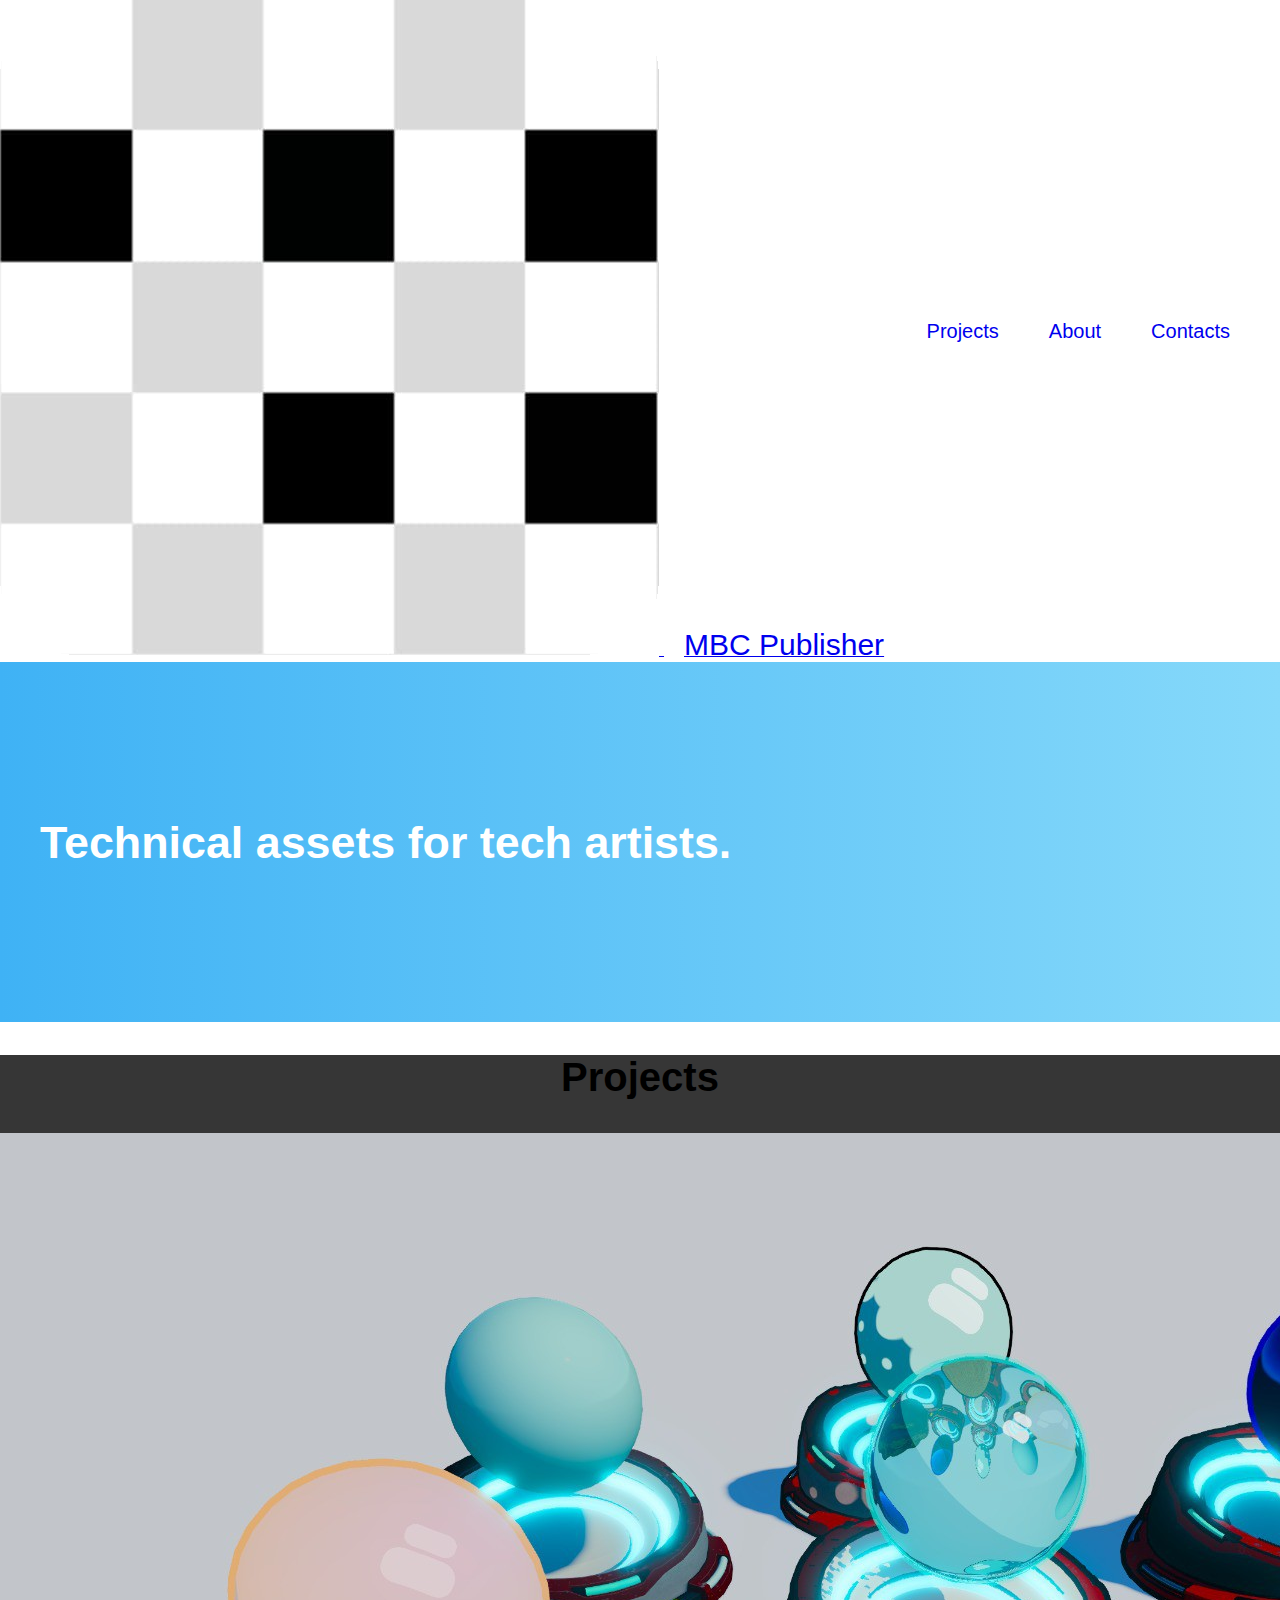
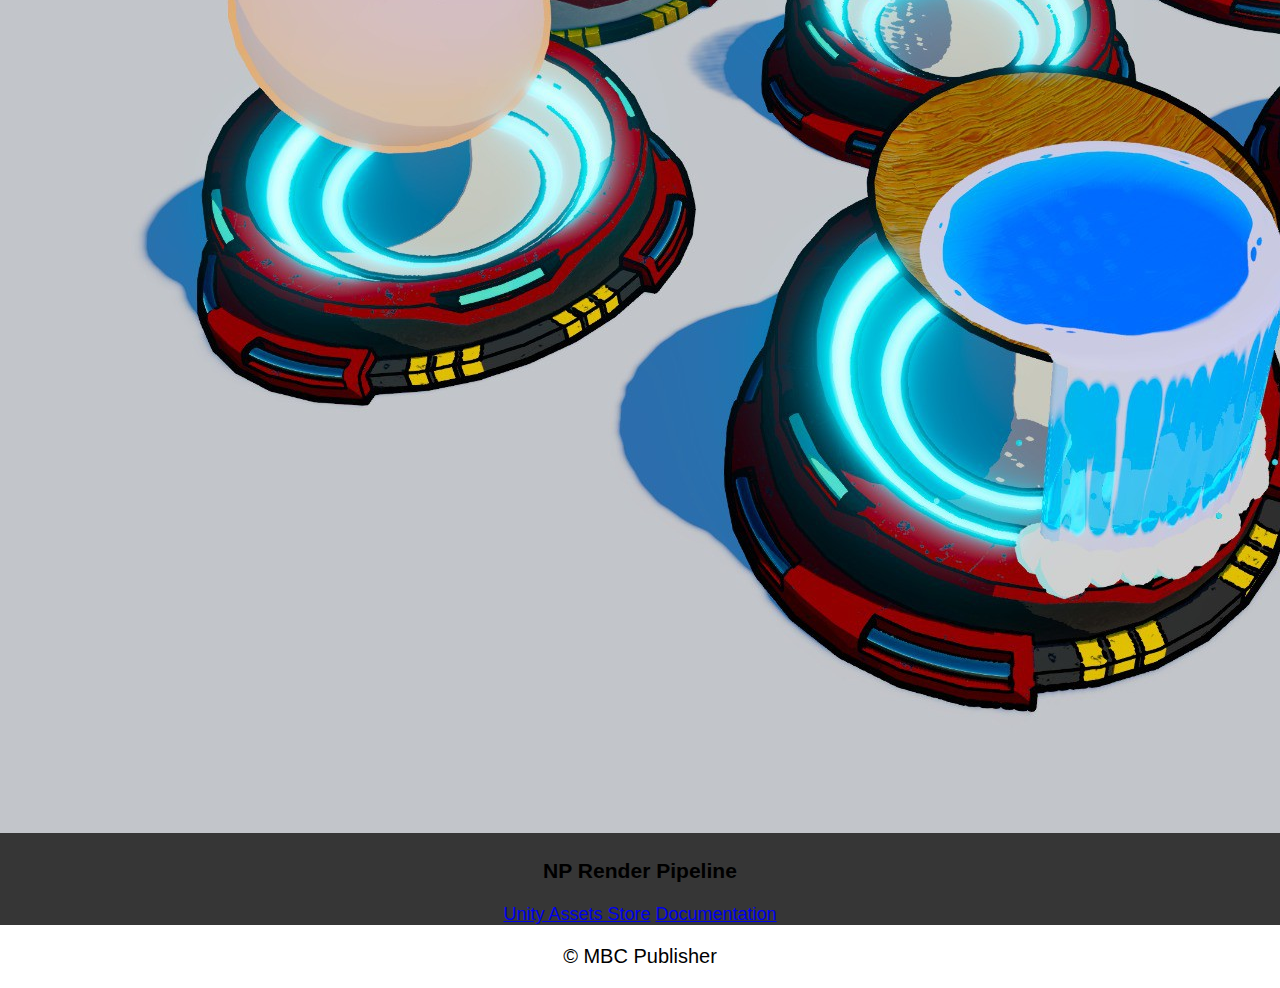
<file: index.html>
<!DOCTYPE html>
<html lang="en">

<head>
    <meta charset="UTF-8">
    <meta name="viewport" content="width=device-width, initial-scale=1.0">
    <title>MBC Publisher</title>
    <link rel="stylesheet" href="styles.css">
</head>

<body>
    <header>
        <a href="index.html" class="header-right">
            <img src="assets/logo.png" alt="MBC" class="logoSmall">
            <span class="logo-title-container">
                MBC Publisher
            </span>
        </a>

        <nav>
            <ul>
                <li><a href="index.html">Projects</a></li>
                <li><a href="about.html">About</a></li>
                <li><a href="contacts.html">Contacts</a></li>
            </ul>
        </nav>
    </header>

    <section class="banner">
        <div class="container">
            <div class="text">
                <h1>Technical assets for tech artists.</h1>
            </div>
        </div>
    </section>

    <main>
        <section id="projects">
            <h2>Projects</h2>
            <div class="project-grid">

                <div class="project-card"
                    data-description="NP Render Target."
                    data-link="https://assetstore.unity.com/">
                    <img src="assets/NPRP_Icon.jpg" alt="NPRP">
                    <h3>NP Render Pipeline</h3>
                    <a href="https://assetstore.unity.com/packages/slug/342134" class="btn">Unity Assets Store</a>
                    <a href="https://github.com/mbc-publisher/Non-Physical-RP/tree/main/Documentation" class="btn">Documentation</a>
                </div>

                <!-- Add more game cards as needed -->
            </div>
        </section>
        
    </main>    

    <footer>
        <p>&copy; MBC Publisher</p>
    </footer>
</body>

</html>
</file>
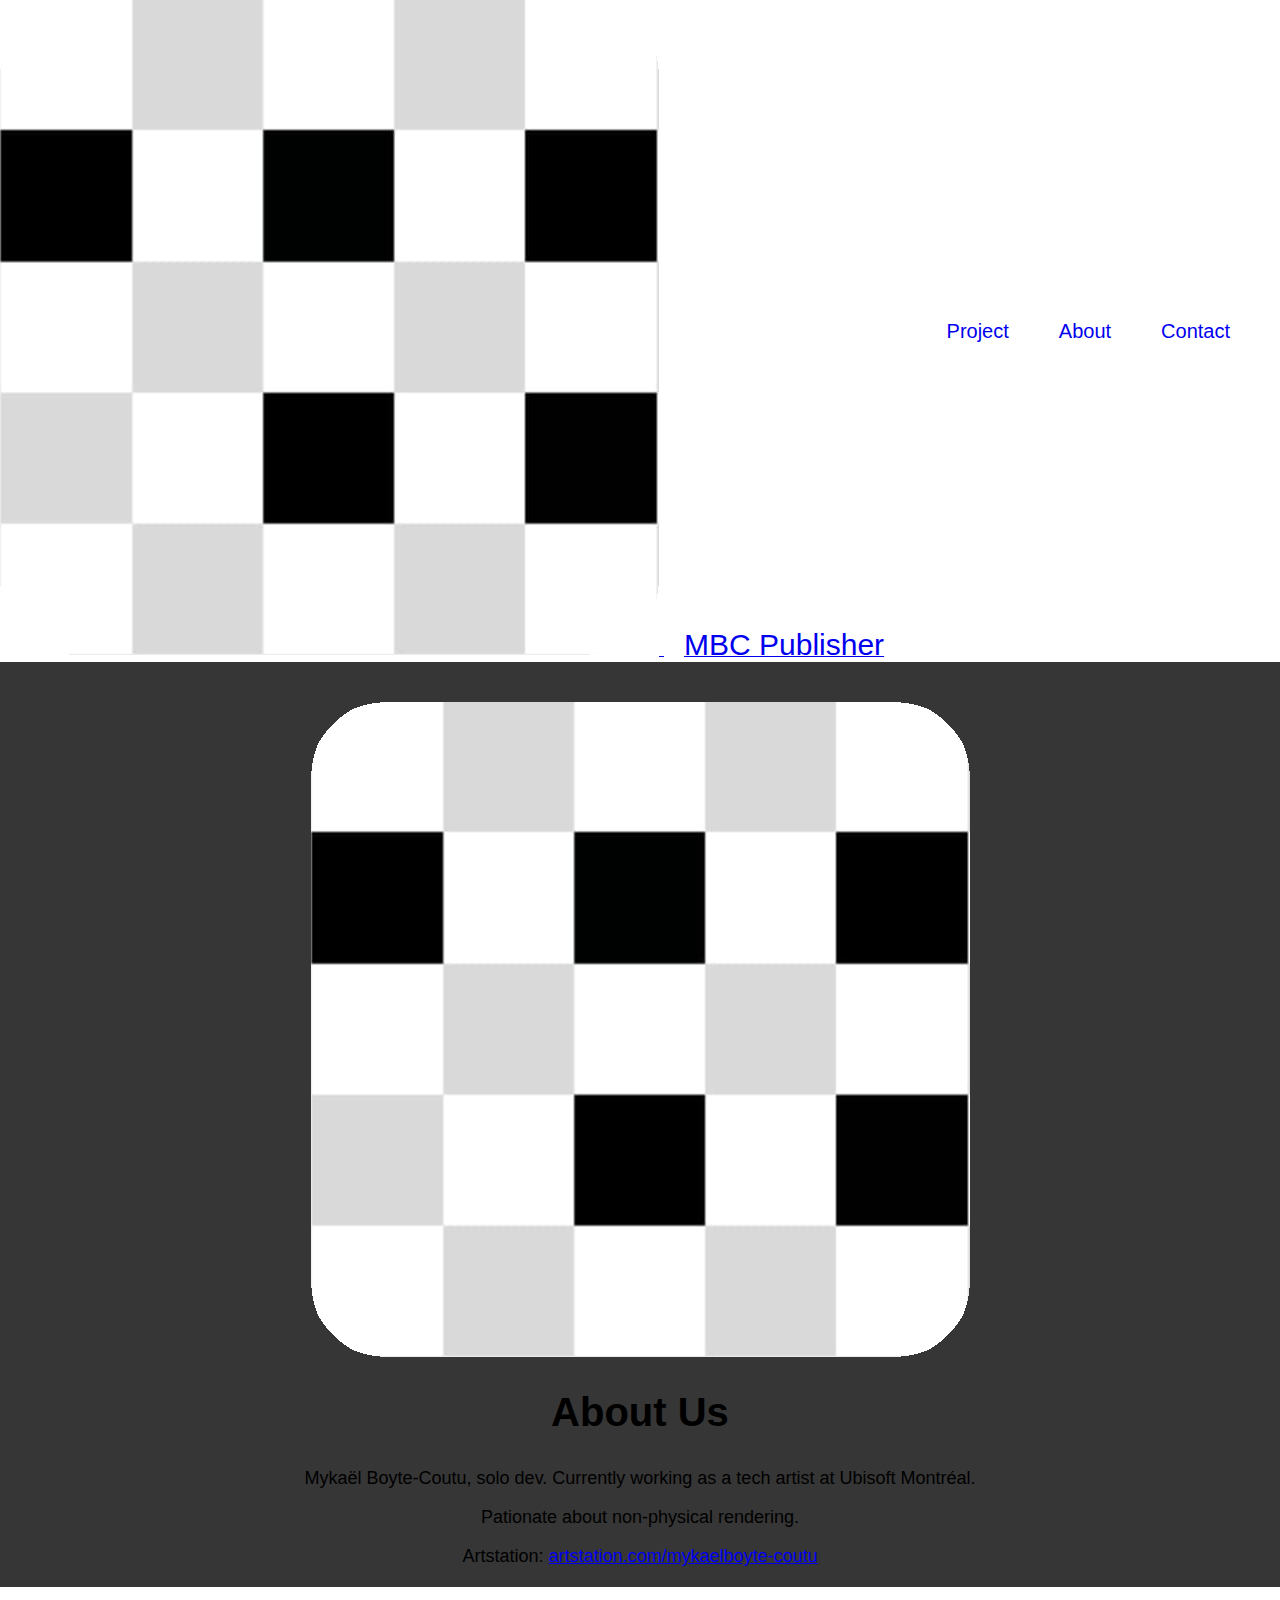
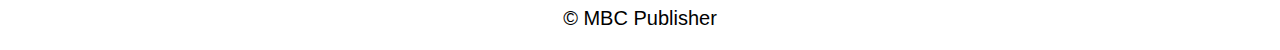
<file: about.html>
<!DOCTYPE html>
<html lang="en">

<head>
    <meta charset="UTF-8">
    <meta name="viewport" content="width=device-width, initial-scale=1.0">
    <title>MBC Publisher</title>
    <link rel="stylesheet" href="styles.css">
</head>

<body>
    <header>
        <a href="index.html" class="header-right">
            <img src="assets/logo.png" alt="MBC" class="logoSmall">
            <span class="logo-title-container">
                MBC Publisher
            </span>
        </a>

        <nav>
            <ul>
                <li><a href="index.html">Project</a></li>
                <li><a href="about.html">About</a></li>
                <li><a href="contact.html">Contact</a></li>
            </ul>
        </nav>
    </header>

    <main>

        <section id="about">
            <img src="assets/logo.png" alt="MBC" class="logo">

            <h2>About Us</h2>
            <p>Mykaël Boyte-Coutu, solo dev. Currently working as a tech artist at Ubisoft Montréal.</p>
            <p>Pationate about non-physical rendering.</p>
            <div>Artstation:
            <a href="https://www.artstation.com/mykaelboyte-coutu">artstation.com/mykaelboyte-coutu</a>
            </div>
        </section>

    </main>

    <footer>
        <p>&copy; MBC Publisher</p>
    </footer>
</body>

</html>
</file>
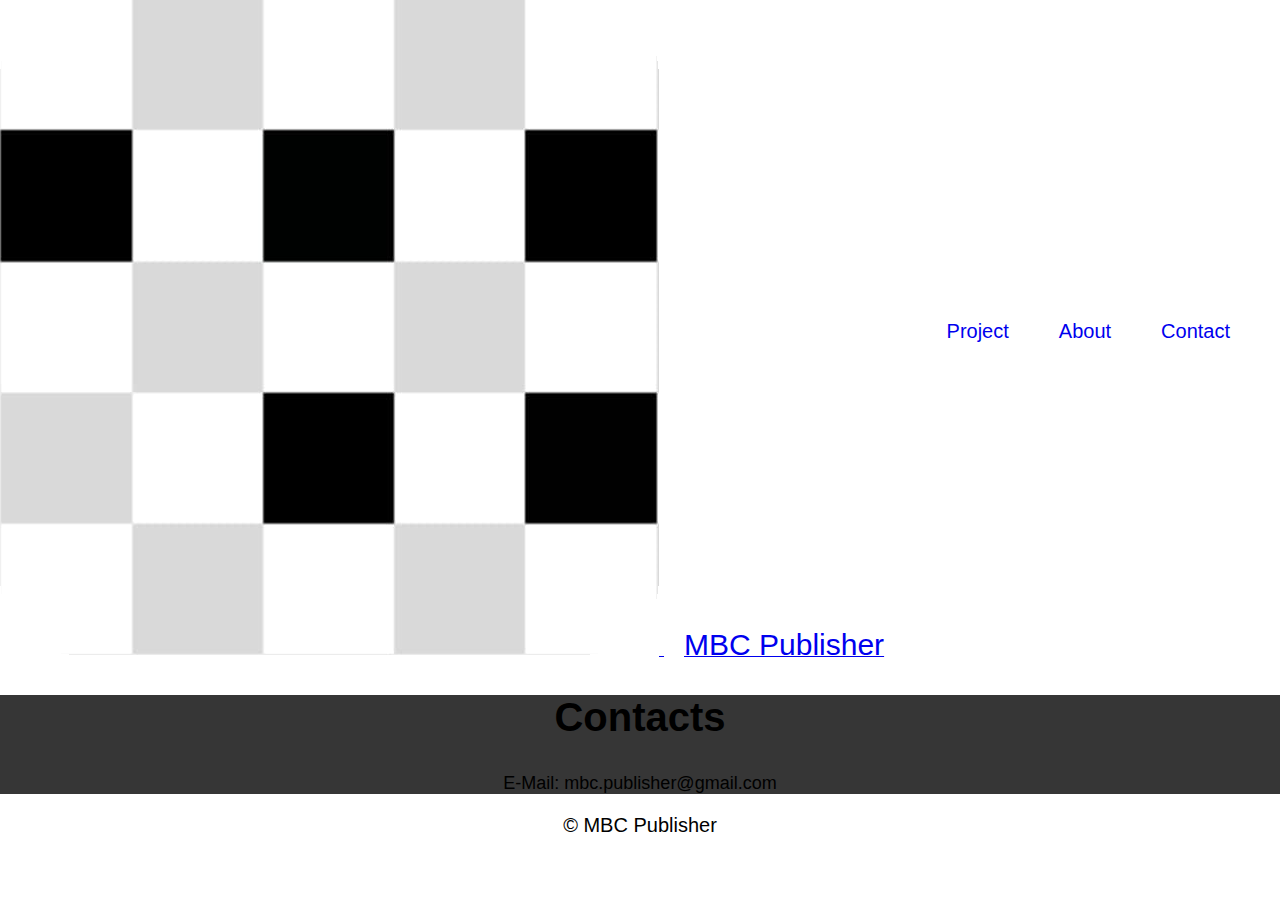
<file: contacts.html>
<!DOCTYPE html>
<html lang="en">

<head>
    <meta charset="UTF-8">
    <meta name="viewport" content="width=device-width, initial-scale=1.0">
    <title>MBC Publisher</title>
    <link rel="stylesheet" href="styles.css">
</head>

<body>
    <header>
        <a href="index.html" class="header-right">
            <img src="assets/logo.png" alt="MBC" class="logoSmall">
            <span class="logo-title-container">
                MBC Publisher
            </span>
        </a>

        <nav>
            <ul>
                <li><a href="index.html">Project</a></li>
                <li><a href="about.html">About</a></li>
                <li><a href="contact.html">Contact</a></li>
            </ul>
        </nav>
    </header>

    <main>

        <section id="contact">
            <h2>Contacts</h2>
            <p>E-Mail: mbc.publisher@gmail.com</p>
        </section>

    </main>

    <footer>
        <p>&copy; MBC Publisher</p>
    </footer>
</body>

</html>
</file>
<file: styles.css>
body {
    margin: 0;
    font-family: 'Trebuchet MS', sans-serif;
    font-size: 18px;
}

header {
    display: flex;
    justify-content: space-between;
    align-items: center;
    /*border-bottom: 1px solid rgb(204, 204, 204);*/
}

/* Style for the banner section with gradient background */
.banner {
    background: linear-gradient(to left, #86d9fa, #3fb2f5);
    /* Replace with your desired gradient */
    width: 100%;
    height: 360px;
    /* Set height to match image height */
    display: flex;
    /* Use flexbox to center content vertically */
    align-items: center;
    /* Center content vertically */
    padding: 0 20px;
    /* Adjust padding as needed */
    box-sizing: border-box;
    /* Ensure padding is included in height calculation */
}

/* Style for the container div inside the banner section */
.banner .container {
    display: flex;
    align-items: center;
    justify-content: space-between;
    width: 100%;
    max-width: 1200px;
    /* Adjust as needed */
    margin: 0 auto;
}

/* Style for the text on the left */
.banner .text {
    flex: 2;
    color: white;
}

/* Style for the image on the right */
.banner .image {
    flex: 1;
    /* Adjust flex as needed for desired image width */
    display: flex;
    justify-content: flex-end;
    /* Align the image to the right */
    height: 100%;
    /* Ensure the image container height matches the banner height */
}

/* Ensure image fills its container while maintaining aspect ratio */
.banner .image img {
    height: 360px;
    width: auto;
    /* Maintain aspect ratio */
    display: block;
}

.logo-title-container {
    margin-left: 20px;
    font-size: 30px;
}

h1 {
    font-size: 3.5vw;
}

h2 {
    font-size: 40px;
}

nav ul {
    display: flex;
    padding: 0;
    list-style: none;
}

nav li {
    margin-right: 50px;
}

nav ul li a {
    text-decoration: none;
    font-size: 20px;
}

nav ul li a:visited,
nav ul li a:hover {
    color: black;
}

.logo {
    max-width: 100%;
    display: block;
    margin: 0 auto;
    padding-top: 20px;
}

.favorite {
    max-width: 80%;
    max-height: auto;
    padding: 20px;
}

/* Main Content Styles */
main {
    background-color: #363636;
    text-align: center;
}

/* Limit the width of the About Us section */
#about {
    max-width: 800px;
    margin: 0 auto;
    padding: 20px;
}

/* Grid and Card Styles */
.games-grid { 
    display: grid; 
    grid-template-columns: repeat(auto-fill, minmax(400px, 1fr)); 
    gap: 20px; 
    padding: 20px; 
}

.game-card {
    background: #fff;
    border: 1px solid #ddd;
    border-radius: 10px;
    overflow: hidden;
    cursor: pointer;
    text-align: center;
    transition: transform 0.3s;
}

.game-card:hover {
    transform: scale(1.05);
}

.game-card img {
    width: 100%;
    height: auto;
}

.game-card h3 {
    margin: 10px 0;
    font-size: 1.2em;
}

/* Modal Styles */
.modal {
    display: none;
    /* Hidden by default */
    position: fixed;
    z-index: 1000;
    left: 0;
    top: 0;
    width: 100%;
    height: 100%;
    overflow: auto;
    background-color: rgba(0, 0, 0, 0.5);
    /* Black with opacity */
}

.modal-content {
    background-color: #fff;
    margin: 15% auto;
    /* 15% from the top and centered */
    padding: 20px;
    border: 1px solid #888;
    width: 80%;
    /* Could be more or less, depending on screen size */
    max-width: 600px;
    border-radius: 10px;
    position: relative;
}

.modal-content img {
    max-width: 100%;
    /* Ensures the image width adjusts to fit the modal */
    height: auto;
    /* Maintains aspect ratio */
}

.close {
    color: #aaa;
    float: right;
    font-size: 28px;
    font-weight: bold;
}

.close:hover,
.close:focus {
    color: black;
    text-decoration: none;
    cursor: pointer;
}

/* CSS for the Games Button */
#gamesButton {
    background-color: rgb(255, 230, 10);
    color: rgb(31, 31, 31);
    padding: 10px 20px;
    border: none;
    border-radius: 5px;
    /* Adjust the value to make it more or less round */
    cursor: pointer;
    font-size: 18px;
    font-style: bold;
    font-family: 'Trebuchet MS', 'Lucida Sans Unicode', 'Lucida Grande', 'Lucida Sans', Arial, sans-serif;
}

#gamesButton:hover {
    background-color: rgb(233, 212, 20);
    /* Change color on hover for visual feedback */
}


/* Footer Styles */
footer {
    /*border-top: 1px solid rgb(204, 204, 204);*/
    text-align: center;
    font-size: 20px;
}
</file>
